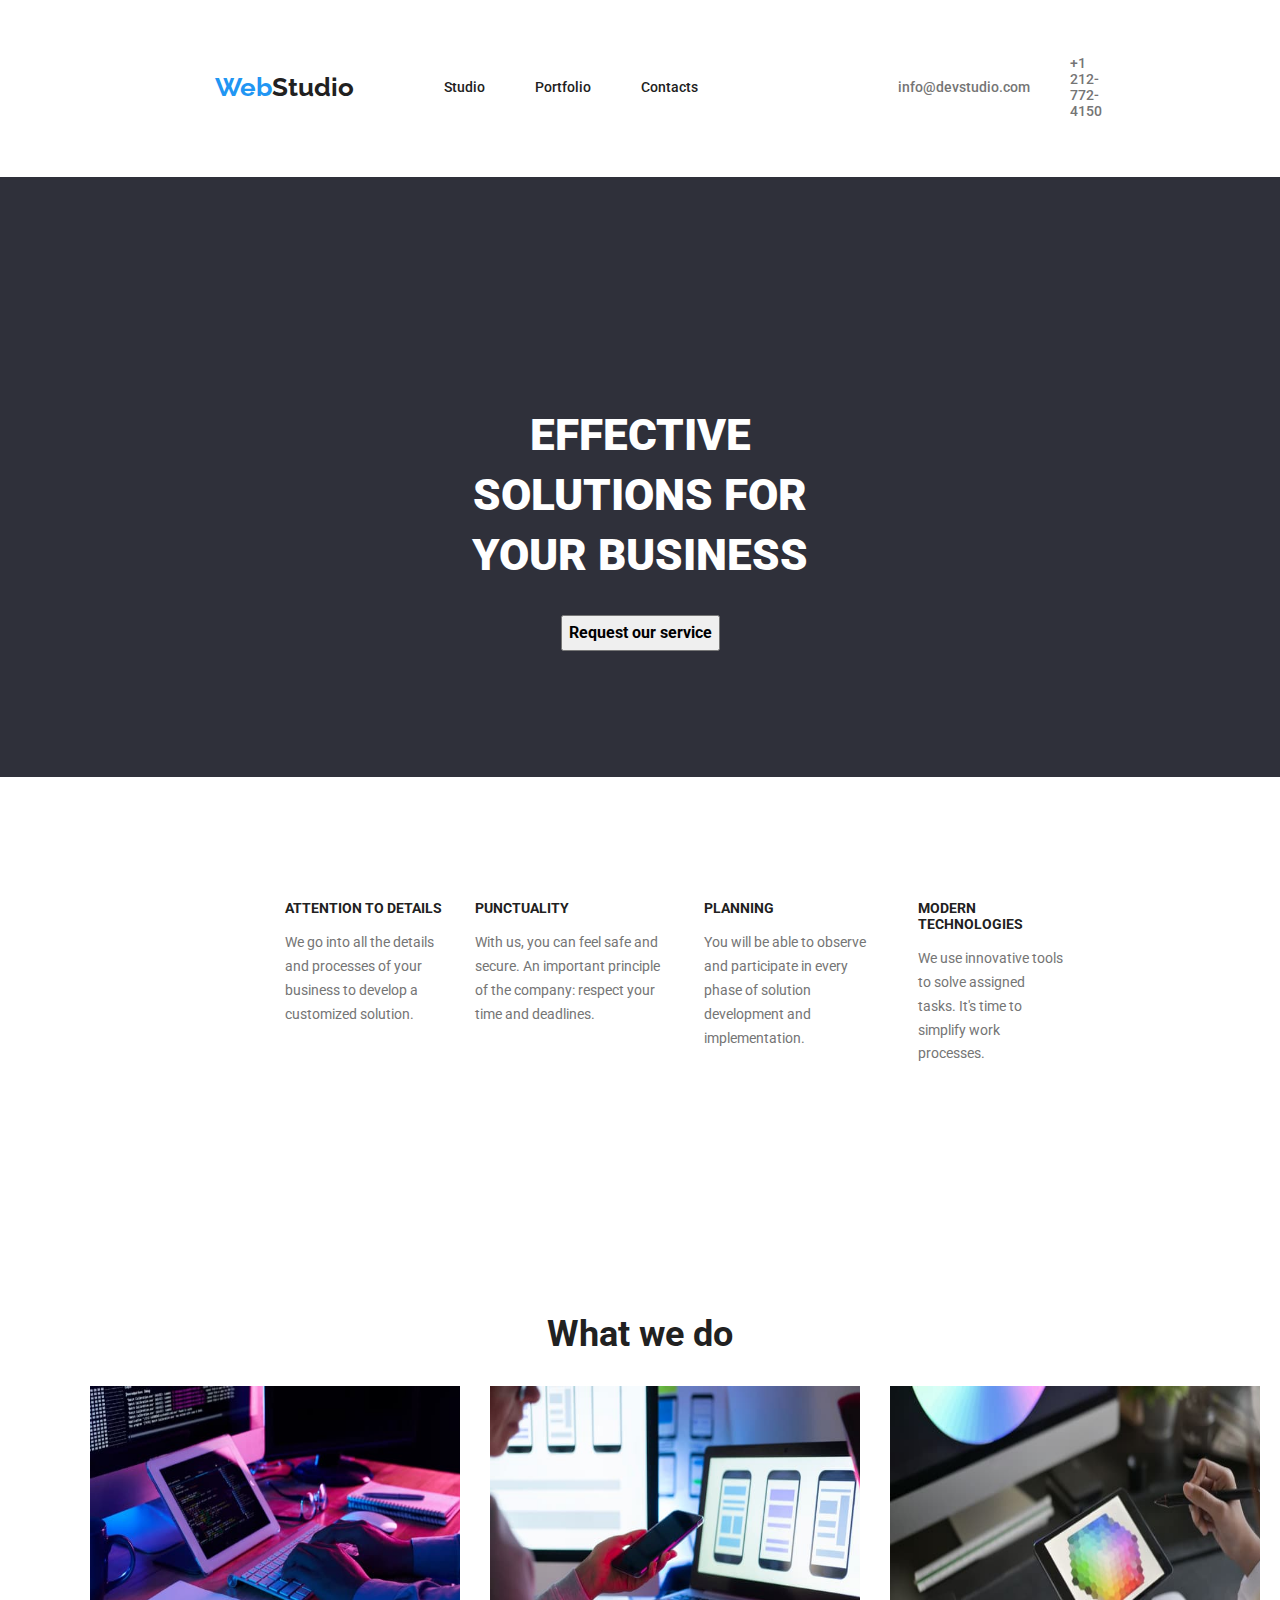
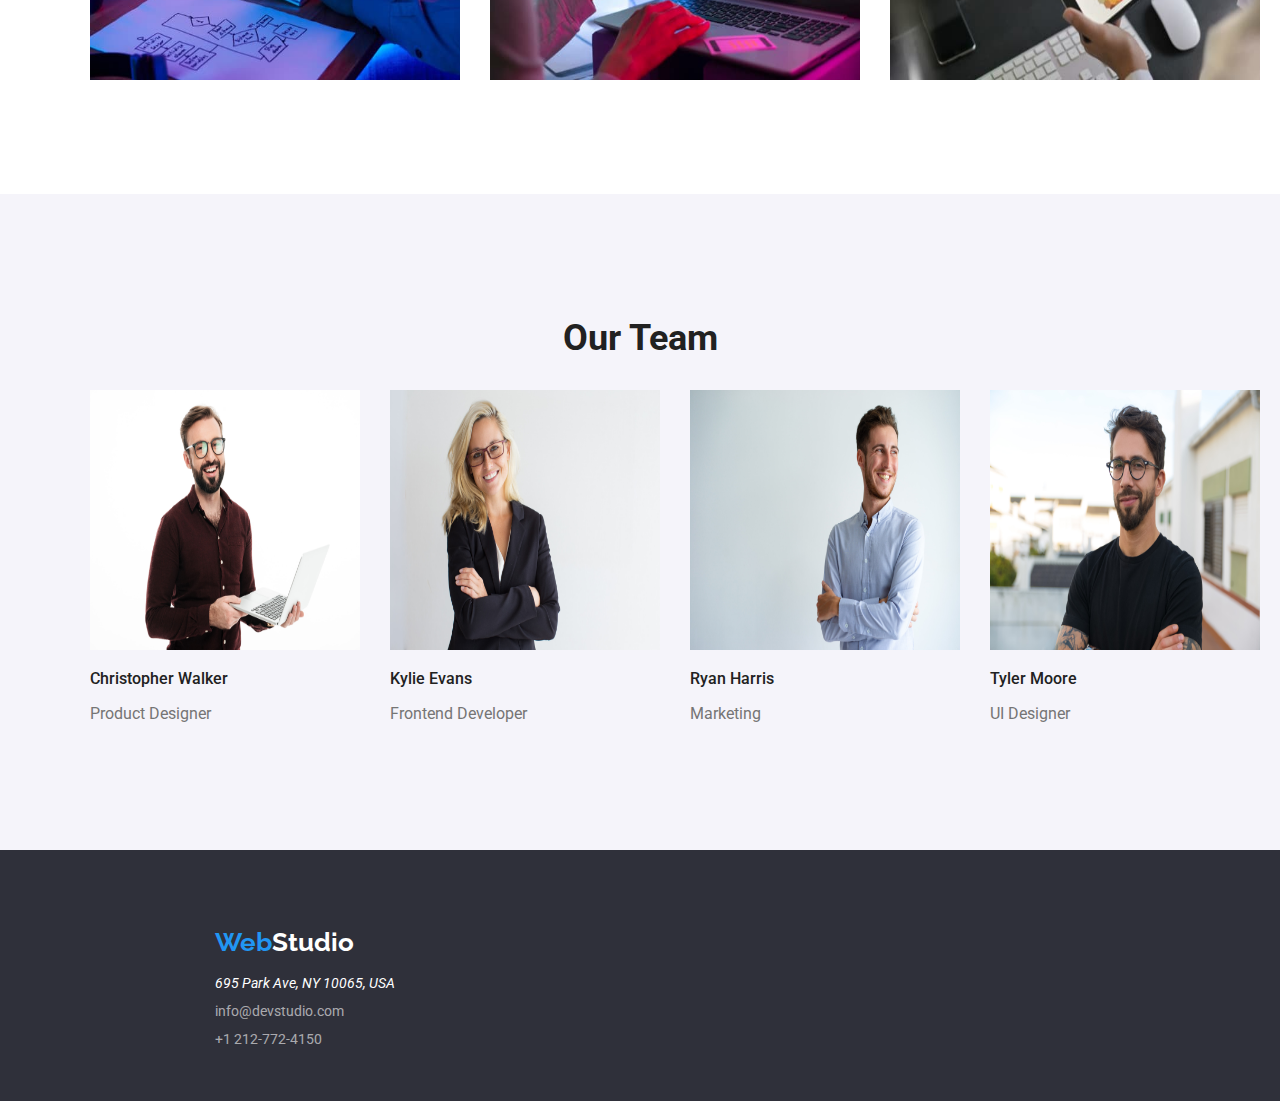
<file: index.html>
<!DOCTYPE html>
<html lang="en">
  <head>
    <meta charset="UTF-8" />
    <meta http-equiv="X-UA-Compatible" content="IE=edge" />
    <meta name="viewport" content="width=device-width, initial-scale=1.0" />
    <title>WebStudio</title>
    <link
      rel="stylesheet"
      href="https://cdnjs.cloudflare.com/ajax/libs/modern-normalize/1.1.0/modern-normalize.min.css"
    />
    <link rel="stylesheet" href="./css/styles.css" />
  </head>

  <body>
    <!--Page header-->
    <header class="global-header">
      <!-- Logo WebStudio-->
      <div class="container">
        <div class="general-navigation">
          <h2>
            <a class="logo" href="index.html">
              <span class="logo-web">Web</span><span class="logo-studio">Studio</span>
            </a>
          </h2>

          <!--Link to page -->
          <nav class="primary-navigation">
            <ul class="list nav-list-header">
              <li><a href="./studio.html">Studio</a></li>
              <li><a href="./portofolio.html">Portfolio</a></li>
              <li><a href="./contacts.html">Contacts</a></li>
            </ul>
          </nav>

          <!--Link to e-mail and phone adress-->

          <a class="email-header" href="mailto:info@devstudio.com">info@devstudio.com</a>
          <a class="phone-header" href="tel:+1212-772-4150">+1 212-772-4150</a>
        </div>
      </div>
    </header>

    <!--Main Section-->
    <main class="main-navigation">
      <!--Hero Menu-->

      <section class="title-section">
        <div class="container">
          <h1 class="title">EFFECTIVE SOLUTIONS FOR YOUR BUSINESS</h1>
          <button class="request-service-btn" type="button">Request our service</button>
        </div>
      </section>

      <!--About Section-->
      <section class="section">
        <div class="container">
          <ul class="list about-list">
            <li>
              <h3 class="list-title">ATTENTION TO DETAILS</h3>
              <p class="list-text">
                We go into all the details and processes of your business to develop a customized
                solution.
              </p>
            </li>
            <li>
              <h3 class="list-title">PUNCTUALITY</h3>
              <p class="list-text">
                With us, you can feel safe and secure. An important principle of the company:
                respect your time and deadlines.
              </p>
            </li>
            <li>
              <h3 class="list-title">PLANNING</h3>
              <p class="list-text">
                You will be able to observe and participate in every phase of solution development
                and implementation.
              </p>
            </li>
            <li>
              <h3 class="list-title">MODERN TECHNOLOGIES</h3>
              <p class="list-text">
                We use innovative tools to solve assigned tasks. It's time to simplify work
                processes.
              </p>
            </li>
          </ul>
        </div>
      </section>

      <!--What We Do Section-->
      <section class="section">
        <div class="container">
          <h2 class="what-we-do">What we do</h2>
          <ul class="images">
            <li class="img-item">
              <img src="./images/img1.jpg" alt="Working on a tablet" width="370" height="294" />
            </li>
            <li class="img-item">
              <img
                src="./images/img2.jpg"
                alt="She working on a laptop with phone in hand"
                width="370"
                height="294"
              />
            </li>
            <li class="img-item">
              <img
                src="./images/img3.jpg"
                alt="Picking a color on a tablet"
                width="370"
                height="294"
              />
            </li>
          </ul>
        </div>
      </section>

      <!--Our Team Section-->
      <section class="section team-section">
        <div class="container">
          <h2 class="our-team">Our Team</h2>
          <ul class="team-list">
            <li class="team-img">
              <img
                src="./images/cristopher_walker.jpg"
                alt="Christopher Walker"
                width="270"
                height="260"
              />
              <h3 class="team-name">Christopher Walker</h3>
              <p class="team-profession">Product Designer</p>
            </li>
            <li class="team-img">
              <img src="./images/kylie_evans.jpg" alt="Kylie Evans" width="270" height="260" />
              <h3 class="team-name">Kylie Evans</h3>
              <p class="team-profession">Frontend Developer</p>
            </li>
            <li class="team-img">
              <img src="./images/ryan_harris.jpg" alt="Ryan Harris" width="270" height="260" />
              <h3 class="team-name">Ryan Harris</h3>
              <p class="team-profession">Marketing</p>
            </li>
            <li class="team-img">
              <img src="./images/tyler_moore.jpg" alt="Tyler Moore" width="270" height="260" />
              <h3 class="team-name">Tyler Moore</h3>
              <p class="team-profession">UI Designer</p>
            </li>
          </ul>
        </div>
      </section>
    </main>

    <!--Footer page-->
    <footer class="global-footer">
      <div class="container">
        <h2>
          <a class="logo" href="index.html"
            ><span class="logo-web">Web</span><span class="logo-studio-footer">Studio</span></a
          >
        </h2>
        <address class="map-adress">695 Park Ave, NY 10065, USA</address>
        <a class="email-footer" href="mailto:info@devstudio.com">info@devstudio.com</a>
        <a class="phone-footer" href="tel:+1212-772-4150">+1 212-772-4150</a>
      </div>
    </footer>
  </body>
</html>
</file>
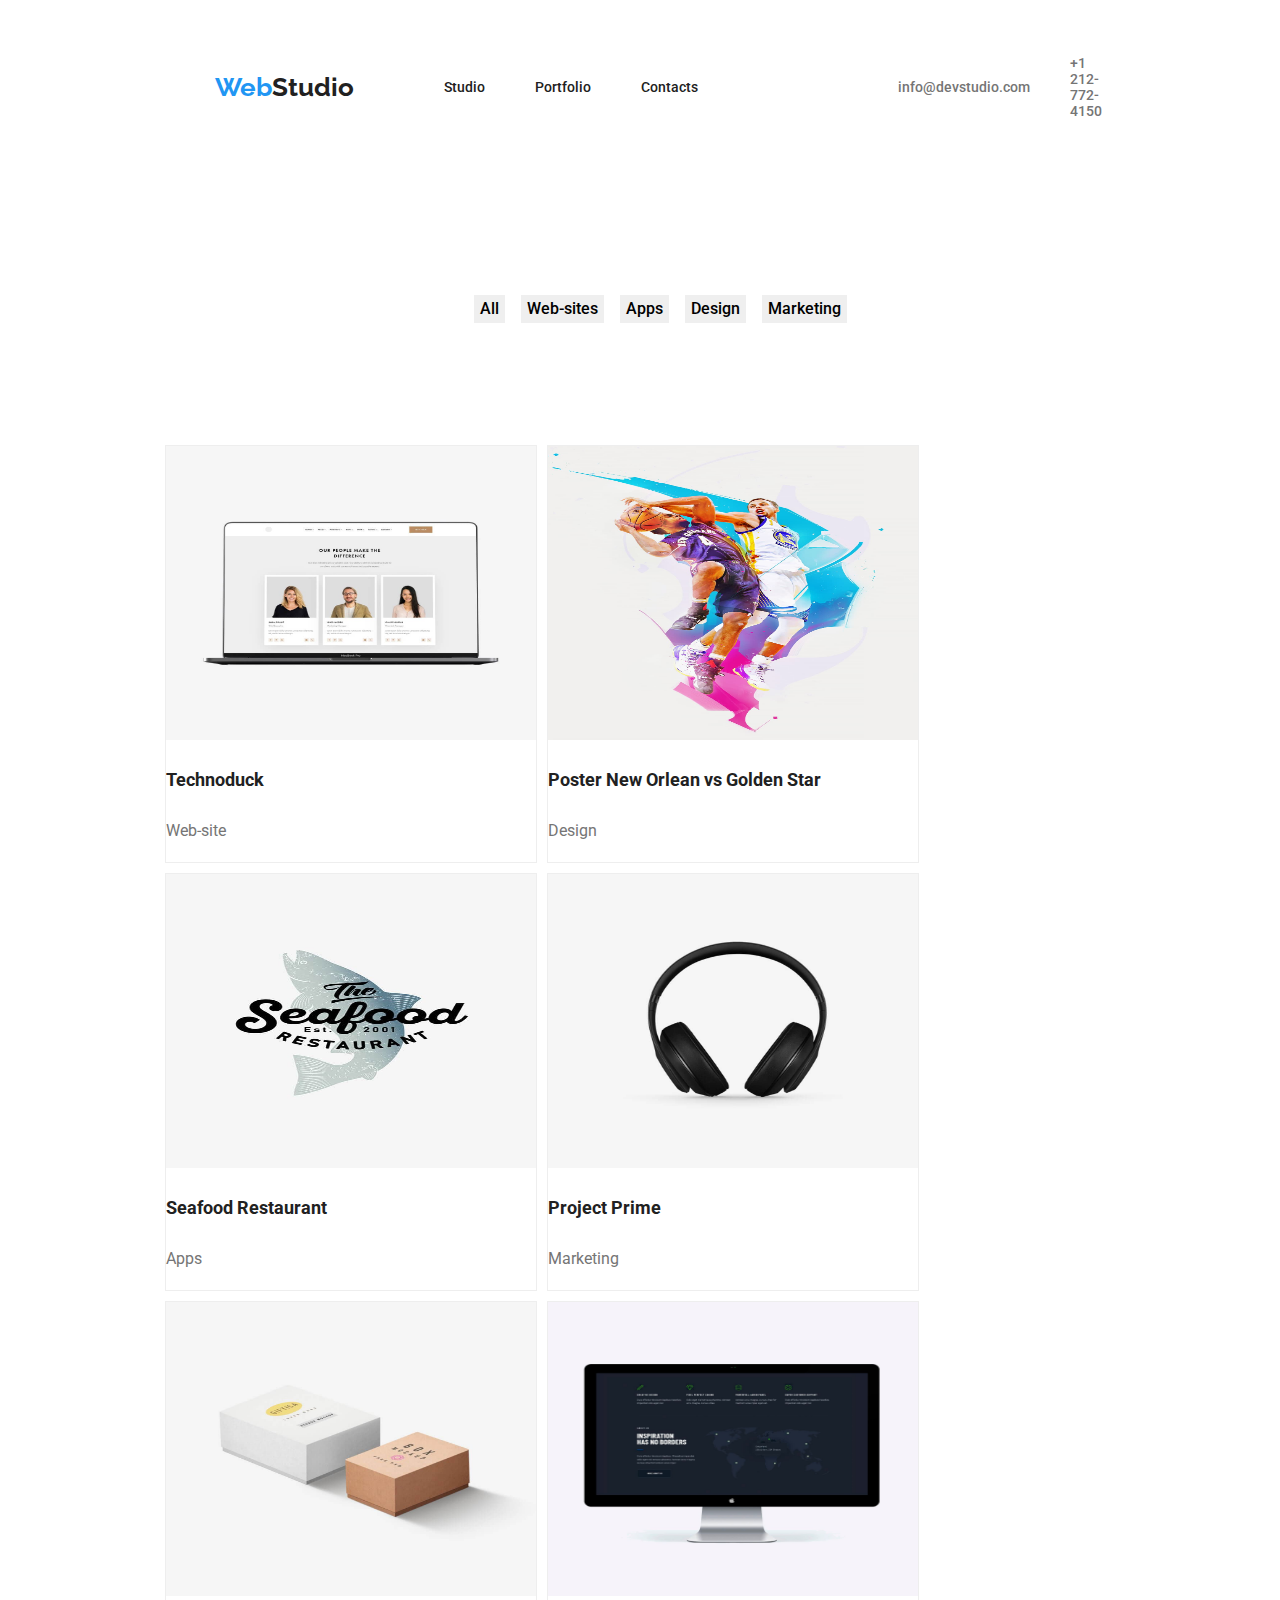
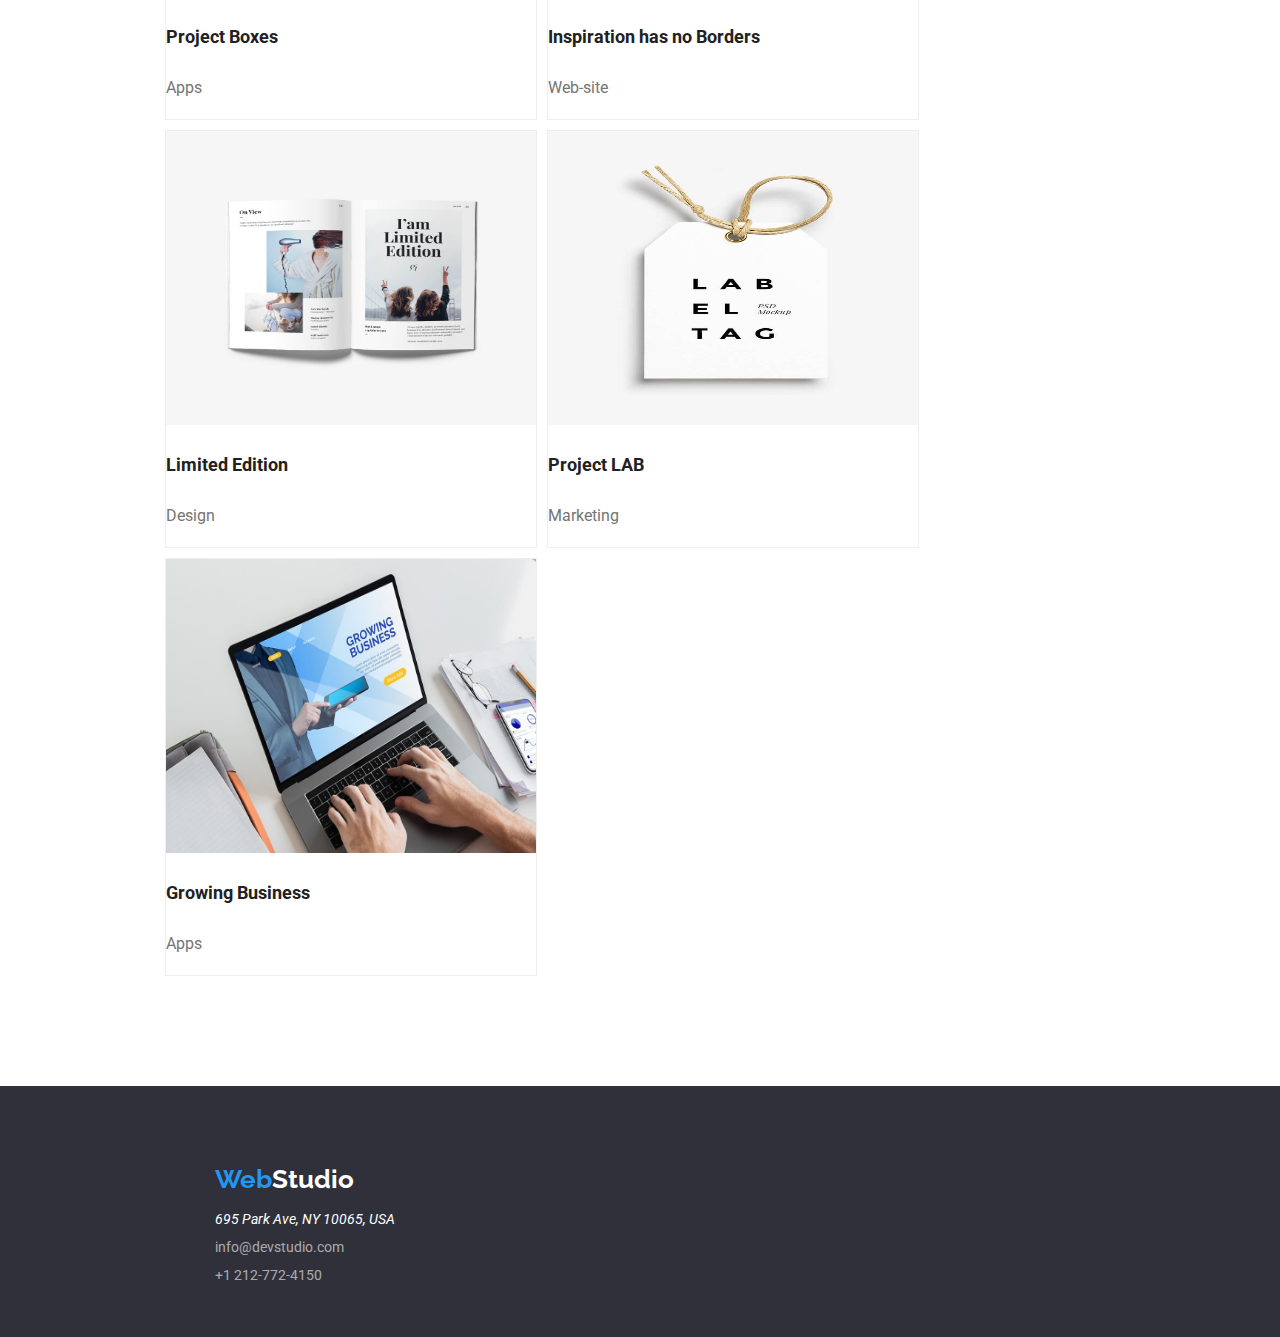
<file: portofolio.html>
<!DOCTYPE html>
<html lang="en">
  <head>
    <meta charset="UTF-8" />
    <meta http-equiv="X-UA-Compatible" content="IE=edge" />
    <meta name="viewport" content="width=device-width, initial-scale=1.0" />
    <title>Portofolio</title>
    <link
      rel="stylesheet"
      href="https://cdnjs.cloudflare.com/ajax/libs/modern-normalize/1.1.0/modern-normalize.min.css"
    />
    <link rel="stylesheet" href="./css/styles.css" />
  </head>
  <body>
    <!--Page header-->
    <header class="global-header">
      <!-- Logo WebStudio-->
      <div class="container">
        <div class="general-navigation">
          <h2>
            <a class="logo" href="index.html">
              <span class="logo-web">Web</span><span class="logo-studio">Studio</span>
            </a>
          </h2>

          <!--Link to page -->
          <nav class="primary-navigation">
            <ul class="list nav-list-header">
              <li><a href="./studio.html">Studio</a></li>
              <li><a href="./portofolio.html">Portfolio</a></li>
              <li><a href="./contacts.html">Contacts</a></li>
            </ul>
          </nav>

          <!--Link to e-mail and phone adress-->

          <a class="email-header" href="mailto:info@devstudio.com">info@devstudio.com</a>
          <a class="phone-header" href="tel:+1212-772-4150">+1 212-772-4150</a>
        </div>
      </div>
    </header>
    <main>
      <section class="section">
        <div class="container">
          <ul class="list button-list">
            <li><button class="nav-btn" type="button">All</button></li>
            <li><button class="nav-btn" type="button">Web-sites</button></li>
            <li><button class="nav-btn" type="button">Apps</button></li>
            <li><button class="nav-btn" type="button">Design</button></li>
            <li><button class="nav-btn" type="button">Marketing</button></li>
          </ul>
        </div>
      </section>

      <section class="section">
        <div class="container">
          <ul class="images-cards list">
            <li class="photo">
              <img src="./images/technoduck.jpg" alt="Technoduck" width="370" height="294" />
              <h3 class="photo-name">Technoduck</h3>
              <p class="photo-text">Web-site</p>
            </li>

            <li class="photo">
              <img
                src="./images/poster_new_orlean_vs_golden_star.jpg"
                alt="Poster New Orlean vs Golden Star"
                width="370"
                height="294"
              />
              <h3 class="photo-name">Poster New Orlean vs Golden Star</h3>
              <p class="photo-text">Design</p>
            </li>

            <li class="photo">
              <img
                src="./images/seafood_restaurant.jpg"
                alt="Seafood Restaurant"
                width="370"
                height="294"
              />
              <h3 class="photo-name">Seafood Restaurant</h3>
              <p class="photo-text">Apps</p>
            </li>

            <li class="photo">
              <img src="./images/project_prime.jpg" alt="Project Prime" width="370" height="294" />
              <h3 class="photo-name">Project Prime</h3>
              <p class="photo-text">Marketing</p>
            </li>

            <li class="photo">
              <img src="./images/project_boxes.jpg" alt="Project Boxes" width="370" height="294" />
              <h3 class="photo-name">Project Boxes</h3>
              <p class="photo-text">Apps</p>
            </li>

            <li class="photo">
              <img
                src="./images/inspiration_has_no_borders.jpg"
                alt="Inspiration has no Borders"
                width="370"
                height="294"
              />
              <h3 class="photo-name">Inspiration has no Borders</h3>
              <p class="photo-text">Web-site</p>
            </li>

            <li class="photo">
              <img src="./images/limited_edition.jpg" alt="Design" width="370" height="294" />
              <h3 class="photo-name">Limited Edition</h3>
              <p class="photo-text">Design</p>
            </li>

            <li class="photo">
              <img src="./images/project_lab.jpg" alt="Project LAB" width="370" height="294" />
              <h3 class="photo-name">Project LAB</h3>
              <p class="photo-text">Marketing</p>
            </li>

            <li class="photo">
              <img
                src="./images/growing_business.jpg"
                alt="Growing Business"
                width="370"
                height="294"
              />
              <h3 class="photo-name">Growing Business</h3>
              <p class="photo-text">Apps</p>
            </li>
          </ul>
        </div>
      </section>
    </main>

    <footer class="section global-footer">
      <div class="container">
        <h2>
          <a class="logo" href="index.html"
            ><span class="logo-web">Web</span><span class="logo-studio-footer">Studio</span></a
          >
        </h2>
        <address class="map-adress">695 Park Ave, NY 10065, USA</address>
        <a class="email-footer" href="mailto:info@devstudio.com">info@devstudio.com</a>
        <a class="phone-footer" href="tel:+1212-772-4150">+1 212-772-4150</a>
      </div>
    </footer>
  </body>
</html>
</file>
<file: css/styles.css>
@import url("https://fonts.googleapis.com/css2?family=Raleway:wght@700&family=Roboto:wght@400;500;700;900&display=swap");

:root {
  --text-font-family: "Roboto", sans-serif;
  --logo-font-family: "Raleway", sans-serif;
  --link-text-color: #212121;
  --text-color: #757575;
  --backround-text-color: #ffffff;
  --backround-title-footer-color: #2f303a;
  --hover-focus-color: #2196f3;
  --email-phone-footer-color: #ffffff99;
  --backround-our-team-color: #f5f4fa;
}

body {
  font-family: var(--text-font-family);
  background: var(--backround-text-color);
  color: var(--link-text-color);
}
.container {
  max-width: 1200px;
  margin: 0 auto;
}

.global-header {
  font-weight: 500;
  font-style: medium;
  font-size: 14px;
  line-height: 1.14;
  background-color: var(--backround-text-color);
  padding-top: 24px;
  padding-right: 215px;
  padding-left: 215px;
  padding-bottom: 25px;
  border-bottom: 5px;
}

/*logo*/
.logo {
  font-family: var(--logo-font-family);
  font-weight: 700;
  font-style: bold;
  font-size: 26px;
  line-height: 1.19;
  text-align: left;
  vertical-align: top;
  letter-spacing: 3%;
  text-decoration: none;
  padding-top: 24px;
  padding-bottom: 25px;
}

.logo-web {
  color: var(--hover-focus-color);
}

.logo-studio {
  color: var(--link-text-color);
}

.logo:hover > *,
.logo:focus > * {
  color: var(--hover-focus-color);
}

/*header-navigatin*/
.primary-navigation a {
  color: var(--link-text-color);
  text-align: left;
  vertical-align: top;
  letter-spacing: 2%;
  list-style-type: none;
  text-decoration: none;
  margin-left: 50px;
  padding-top: 32px;
  padding-bottom: 32px;
}

.primary-navigation a:hover,
.primary-navigation a:focus {
  color: var(--hover-focus-color);
}

.email-header {
  list-style-type: none;
  text-align: left;
  vertical-align: top;
  letter-spacing: 2%;
  text-decoration: none;
  color: var(--text-color);
  padding-top: 32px;
  padding-bottom: 32px;
  margin-left: 200px;
}

.phone-header {
  list-style-type: none;
  text-align: left;
  vertical-align: top;
  letter-spacing: 2%;
  text-decoration: none;
  color: var(--text-color);
  padding-top: 32px;
  padding-bottom: 32px;
  margin-left: 40px;
}

.email-header:hover,
.email-header:focus {
  color: var(--hover-focus-color);
}

.phone-header:hover,
.phone-header:focus {
  color: var(--hover-focus-color);
}

.general-navigation {
  display: flex;
  justify-content: space-between;
  align-items: center;
}

.nav-list-header {
  display: flex;
}

/*title*/
.title-section {
  background-color: var(--backround-title-footer-color);
  text-align: center;
  height: 600px;
  padding-top: 200px;
  padding-right: 452px;
  padding-left: 452px;
  padding-bottom: 280px;
}

.title {
  font-weight: 900;
  font-size: 44px;
  line-height: 1.36;
  text-transform: uppercase;
  vertical-align: top;
  letter-spacing: 6%;
  color: var(--backround-text-color);
}
/*button*/
.request-service-btn {
  font-weight: 700;
  font-style: bold;
  font-size: 16px;
  line-height: 1.87;
  letter-spacing: 6%;
  cursor: pointer;
}

.request-service-btn:hover,
.request-service-btn:focus {
  color: var(--backround-text-color);
  background-color: var(--hover-focus-color);
}

/*main-list*/
.section {
  padding-top: 94px;
  padding-bottom: 94px;
  padding-left: 215px;
  padding-right: 215px;
}

.list {
  list-style-type: none;
}

.about-list {
  display: flex;
}

.list-title {
  font-weight: 700;
  font-style: bold;
  font-size: 14px;
  line-height: 1.14;
  text-align: left;
  vertical-align: top;
  letter-spacing: 3%;
  margin-left: 30px;
  margin-bottom: 10px;
}

.list-text {
  font-size: 14px;
  line-height: 1.71;
  text-align: left;
  vertical-align: top;
  letter-spacing: 3%;
  color: var(--text-color);
  margin-left: 30px;
}
/*what-we-do-section*/
.what-we-do {
  font-weight: 700;
  font-style: bold;
  font-size: 36px;
  line-height: 1.16;
  text-align: center;
  vertical-align: top;
  letter-spacing: 3%;
  margin-bottom: 50 px;
}

.images {
  display: flex;
  justify-content: center;
}

.img-item {
  list-style-type: none;
  margin-left: 30px;
}

.team-section {
  background-color: var(--backround-our-team-color);
}
/*our-team-section*/
.our-team {
  font-weight: 700;
  font-style: bold;
  font-size: 36px;
  line-height: 1.16;
  text-align: center;
  vertical-align: top;
  letter-spacing: 3%;
  margin-bottom: 50 px;
}

.team-list {
  display: flex;
  justify-content: center;
}

.team-img {
  list-style-type: none;
  margin-left: 30px;
}
.team-name {
  font-weight: 500;
  font-style: medium;
  font-size: 16px;
  line-height: 1.18;
  vertical-align: top;
  letter-spacing: 3%;
}

.team-profession {
  font-size: 16px;
  line-height: 1.18;
  color: var(--text-color);
}

/*footer*/
.global-footer {
  font-size: 14px;
  line-height: 1.14;
  letter-spacing: 3%;
  background-color: var(--backround-title-footer-color);
  height: 251px;
  padding-top: 60px;
  padding-left: 215px;
  padding-right: 215px;
  padding-bottom: 160px;
}

.logo-studio-footer {
  color: var(--backround-text-color);
  margin-bottom: 28px;
}

.logo-studio-footer:hover,
.logo-studio-footer:focus {
  color: var(--hover-focus-color);
}

.map-adress {
  color: var(--backround-text-color);
  margin-bottom: 12px;
}

.email-footer {
  color: var(--email-phone-footer-color);
  text-decoration: none;
  margin-bottom: 12px;
}

.phone-footer {
  color: var(--email-phone-footer-color);
  text-decoration: none;
  display: flex;
  margin-top: 12px;
}

.email-footer:hover,
.email-footer:focus {
  color: var(--hover-focus-color);
}

.phone-footer:hover,
.phone-footer:focus {
  color: var(--hover-focus-color);
}

/*page-2-portofolio*/
.nav-btn {
  font-weight: 500;
  font-style: medium;
  font-size: 16px;
  line-height: 1.62;
  text-align: center;
  vertical-align: top;
  letter-spacing: 3%;
  border: none;
  cursor: pointer;
  margin: 8px;
}

.nav-btn:hover,
.nav-btn:focus {
  background-color: var(--hover-focus-color);
  color: var(--backround-text-color);
}

.photo .photo-name {
  font-weight: 700;
  font-style: bold;
  font-size: 18px;
  line-height: 2;
  text-align: left;
  vertical-align: top;
  letter-spacing: 6%;
}

.photo .photo-text {
  font-size: 16px;
  line-height: 1.87;
  text-align: left;
  vertical-align: top;
  letter-spacing: 3%;
  color: var(--text-color);
}

.button-list {
  display: flex;
  justify-content: center;
}

.images-cards {
  display: flex;
  flex-wrap: wrap;
  margin-left: -100px;
  margin-top: -100px;
}

.photo {
  margin-left: 10px;
  margin-top: 10px;
}

.photo {
  flex-basis: calc((100% - 30px) / 3);
}

.photo > img {
  align-self: flex-start;
}

.photo {
  border: 1px solid #eeeeee;
}
</file>
